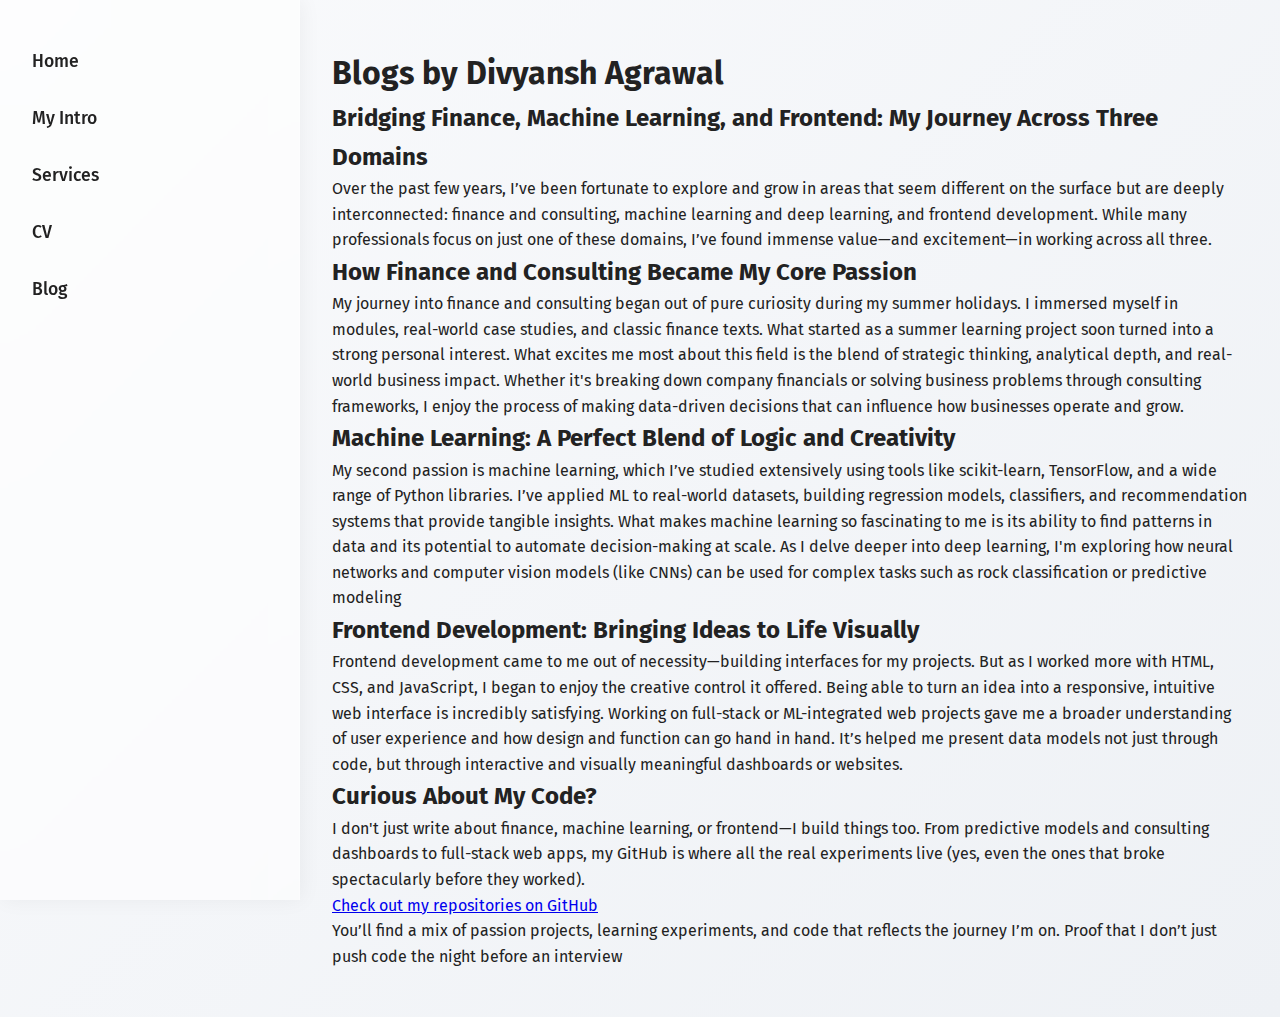
<file: blog.html>
<!DOCTYPE html>
<html lang="en">
<head>
    <meta charset="UTF-8">
    <meta name="viewport" content="width=device-width, initial-scale=1.0">
    <link rel="stylesheet" href="portfolio.css">
    <title>Document</title>
</head>
<body>
<div class="container">
    <div class="sidebar">
        
        <nav>
            <ul>
                <li> <a href="/">Home</a></li>
                <li> <a href="/intro.html">My Intro</a></li>
                <li> <a href="services.html">Services</a></li>
                <li ><a href="cv.html">CV</a></li>
                <li><a href="blog.html">Blog</a></li>
            </ul>
        </nav>

    </div>
    <div class="main">
        <div class="blog-container">
            <h1>Blogs by Divyansh Agrawal</h1>
            <div class="blogItem">
                <h2>Bridging Finance, Machine Learning, and Frontend: My Journey Across Three Domains</h2>
                <p>
                    Over the past few years, I’ve been fortunate to explore and grow in areas that seem different on the surface but are deeply interconnected: finance and consulting, machine learning and deep learning, and frontend development. While many professionals focus on just one of these domains, I’ve found immense value—and excitement—in working across all three.


                </p>

            </div>
            <div class="blogItem">
                <h2>How Finance and Consulting Became My Core Passion</h2>
                <p>My journey into finance and consulting began out of pure curiosity during my summer holidays. I immersed myself in modules, real-world case studies, and classic finance texts. What started as a summer learning project soon turned into a strong personal interest.

                What excites me most about this field is the blend of strategic thinking, analytical depth, and real-world business impact. Whether it's breaking down company financials or solving business problems through consulting frameworks, I enjoy the process of making data-driven decisions that can influence how businesses operate and grow.
                </p>
                
            </div>
             <div class="blogItem">
                <h2>Machine Learning: A Perfect Blend of Logic and Creativity</h2>
                <p>
                    My second passion is machine learning, which I’ve studied extensively using tools like scikit-learn, TensorFlow, and a wide range of Python libraries. I’ve applied ML to real-world datasets, building regression models, classifiers, and recommendation systems that provide tangible insights.

                     What makes machine learning so fascinating to me is its ability to find patterns in data and its potential to automate decision-making at scale. As I delve deeper into deep learning, I'm exploring how neural networks and computer vision models (like CNNs) can be used for complex tasks such as rock classification or predictive modeling


                </p>

            </div>
             <div class="blogItem">
                <h2>Frontend Development: Bringing Ideas to Life Visually</h2>
                <p>
                    Frontend development came to me out of necessity—building interfaces for my projects. But as I worked more with HTML, CSS, and JavaScript, I began to enjoy the creative control it offered. Being able to turn an idea into a responsive, intuitive web interface is incredibly satisfying.
                    Working on full-stack or ML-integrated web projects gave me a broader understanding of user experience and how design and function can go hand in hand. It’s helped me present data models not just through code, but through interactive and visually meaningful dashboards or websites.
    
                </p>

            </div>
            <div class="blogItem">
                <h2> Curious About My Code?</h2>
                <p>
                  I don't just write about finance, machine learning, or frontend—I build things too. From predictive models and consulting dashboards to full-stack web apps, my GitHub is where all the real experiments live (yes, even the ones that broke spectacularly before they worked).<br>
                 <a href="https://github.com/divyansh0935?tab=repositories"> Check out my repositories on GitHub </a><br>
                  You’ll find a mix of passion projects, learning experiments, and code that reflects the journey I’m on.
                  Proof that I don’t just push code the night before an interview
    
                </p>

            </div>
            
        </div>
    

    </div>
</div>

</body>
</html>
</file>
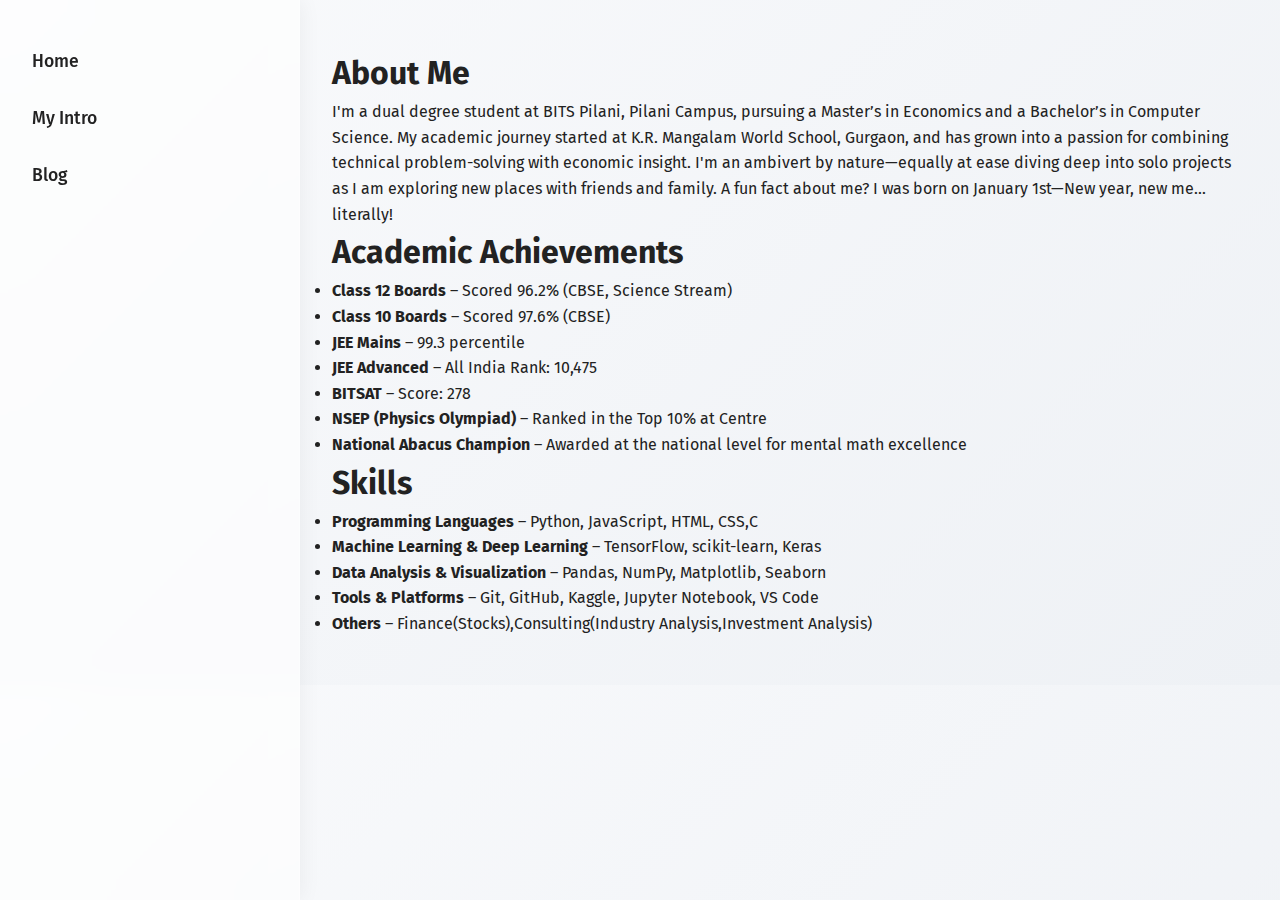
<file: intro.html>
<!DOCTYPE html>
<html lang="en">
<head>
    <meta charset="UTF-8">
    <meta name="viewport" content="width=device-width, initial-scale=1.0">
    <link rel="stylesheet" href="portfolio.css">
    <title>Document</title>
</head>
<body>
<div class="container">
    <div class="sidebar">
        
        <nav>
            <ul>
                <li> <a href="/">Home</a></li>
                <li> <a href="/intro.html">My Intro</a></li>
               
                
                <li><a href="blog.html">Blog</a></li>
            </ul>
        </nav>

    </div>
    <div class="main">
      <div class="into-info">
        <div class="intro-devinfo">
            <div class="aboutme">
            <h1>About Me</h1>
            <p>
                I'm a dual degree student at BITS Pilani, Pilani Campus, pursuing a Master’s in Economics and a Bachelor’s in Computer Science. My academic journey started at K.R. Mangalam World School, Gurgaon, and has grown into a passion for combining technical problem-solving with economic insight. I'm an ambivert by nature—equally at ease diving deep into solo projects as I am exploring new places with friends and family. A fun fact about me? I was born on January 1st—New year, new me... literally!
            </p>
            </div>
            <div class="achievements">
            <h1>
                Academic Achievements
            </h1>
            <ul>
                <li><strong>Class 12 Boards</strong> – Scored 96.2% (CBSE, Science Stream)</li>
                <li><strong>Class 10 Boards</strong> – Scored 97.6% (CBSE)</li>
                <li><strong>JEE Mains</strong> – 99.3 percentile</li>
                <li><strong>JEE Advanced</strong> – All India Rank: 10,475</li>
                <li><strong>BITSAT</strong> – Score: 278</li>
                <li><strong>NSEP (Physics Olympiad)</strong> – Ranked in the Top 10% at Centre</li>
                <li><strong>National Abacus Champion</strong> – Awarded at the national level for mental math excellence</li>
            </ul>

            
            </div>
            <div class="skills">
                <h1>
                    Skills 
                </h1>
                <ul>
                    <li><strong>Programming Languages</strong> – Python, JavaScript, HTML, CSS,C</li>
                    <li><strong>Machine Learning & Deep Learning</strong> – TensorFlow, scikit-learn, Keras</li>
                    <li><strong>Data Analysis & Visualization</strong> – Pandas, NumPy, Matplotlib, Seaborn</li>
                    <li><strong>Tools & Platforms</strong> – Git, GitHub, Kaggle, Jupyter Notebook, VS Code</li>
                    <li><strong>Others</strong> – Finance(Stocks),Consulting(Industry Analysis,Investment Analysis)</li>
                    
                </ul>

            </div>
            
            


        </div>
       
        
      </div>
    </div>
</div>

</body>
</html>
</file>
<file: portfolio.css>
@import url('https://fonts.googleapis.com/css2?family=Fira+Sans:wght@400;500;700&display=swap');

* {
  margin: 0;
  padding: 0;
  box-sizing: border-box;
}

body {
  font-family: "Fira Sans", sans-serif;
  color: #222;
  background: linear-gradient(135deg, #f9fafc, #eef1f5);
  line-height: 1.6;
}

/* Sidebar - Glassmorphism */
.sidebar {
  background: rgba(255, 255, 255, 0.6);
  backdrop-filter: blur(12px);
  -webkit-backdrop-filter: blur(12px);
  border-right: 1px solid rgba(255, 255, 255, 0.3);
  width: 300px;
  height: 100vh;
  position: fixed;
  left: 0;
  top: 0;
  padding: 3rem 2rem;
  box-shadow: 2px 0 20px rgba(0, 0, 0, 0.05);
  transition: transform 0.3s ease;
  z-index: 1000;
}

.sidebar nav li {
  list-style: none;
  margin-bottom: 1.8rem;
}

.sidebar nav li a {
  color: #222;
  text-decoration: none;
  font-size: 1.1rem;
  font-weight: 500;
  transition: color 0.3s ease;
}

.sidebar nav li a:hover {
  color: #3a8dfd;
}

/* Main Content */
.main {
  margin-left: 300px;
  padding: 3rem 2rem;
}

.info {
  display: flex;
  justify-content: center;
  align-items: center;
  gap: 3rem;
  flex-wrap: wrap;
  animation: fadeIn 1.2s ease forwards;
}

/* Circular Developer Image */
.devpic {
  width: 250px; /* Adjust size for laptop view */
  height: 250px;
  border-radius: 50%;
  object-fit: cover;
  border: 4px solid white;
  box-shadow: 0 4px 20px rgba(0, 0, 0, 0.3);
  transition: transform 0.3s ease, box-shadow 0.3s ease;
  display: block;
  margin: 0 auto; /* Center it */
}

.devpic:hover {
  transform: scale(1.05);
  box-shadow: 0 6px 30px rgba(0, 0, 0, 0.4);
}

/* Developer Info Text */
.devinfo {
  max-width: 500px;
  text-align: center;
}

.hello {
  font-size: 2rem;
  font-weight: 500;
  background: linear-gradient(90deg, #3a8dfd, #6a5af9);
  -webkit-background-clip: text;
  -webkit-text-fill-color: transparent;
}

.name {
  font-size: 3rem;
  font-weight: 700;
}

.about {
  font-size: 1.5rem;
  color: #555;
  margin: 0.5rem 0;
}

.moreabout {
  font-size: 1rem;
  color: #666;
  margin-top: 1rem;
}

/* Call to Action Button */
.button button {
  margin-top: 1.5rem;
  padding: 0.75rem 1.5rem;
  background: linear-gradient(90deg, #3a8dfd, #6a5af9);
  color: white;
  font-weight: 600;
  font-size: 1rem;
  border-radius: 30px;
  border: none;
  cursor: pointer;
  box-shadow: 0 4px 15px rgba(58, 141, 253, 0.4);
  transition: transform 0.2s ease, box-shadow 0.3s ease;
}

.button button:hover {
  transform: translateY(-2px);
  box-shadow: 0 6px 20px rgba(58, 141, 253, 0.5);
}

/* Hamburger Menu (Mobile) */
.hamburger {
  display: none;
  position: fixed;
  top: 1rem;
  left: 1rem;
  background: linear-gradient(90deg, #3a8dfd, #6a5af9);
  border: none;
  padding: 0.8rem;
  border-radius: 8px;
  cursor: pointer;
  z-index: 1001;
}

.hamburger span {
  display: block;
  width: 25px;
  height: 3px;
  background: white;
  margin: 5px 0;
  border-radius: 2px;
}

/* Animations */
@keyframes fadeIn {
  from { opacity: 0; transform: translateY(20px); }
  to { opacity: 1; transform: translateY(0); }
}

/* Mobile Styles */
@media screen and (max-width: 768px) {
  .sidebar {
    transform: translateX(-100%);
    width: 250px;
  }
  
  .sidebar.active {
    transform: translateX(0);
  }
  
  .main {
    margin-left: 0;
    padding: 2rem 1rem;
  }
  
  .hamburger {
    display: block;
  }
  
  .info {
    flex-direction: column;
    text-align: center;
  }
  
  .devpic img {
    height: 220px;
    width: 220px;
  }
}
</file>
